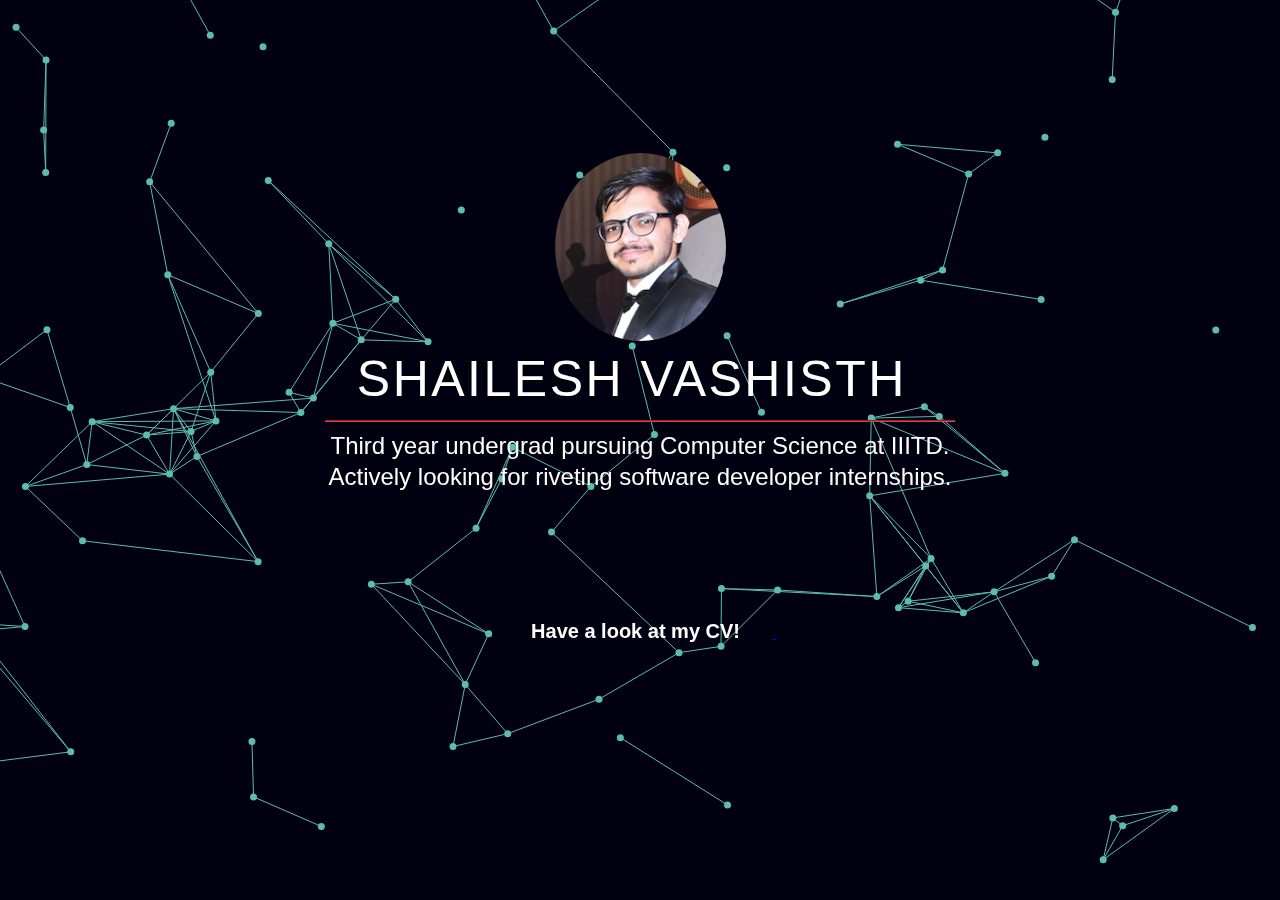
<file: index.html>
<!doctype html>
<html lang="en" class="no-js">
<head>
  <base target="_blank">
  <meta charset="UTF-8" />
  <link rel="shortcut icon" type="image/png" href="assets/favicon.png">
  <meta name="viewport" content="width=device-width, initial-scale=1.0">
  <link rel="stylesheet" href="css/style.css" />
  <link rel="stylesheet" href="https://use.fontawesome.com/releases/v5.2.0/css/all.css" integrity="sha384-hWVjflwFxL6sNzntih27bfxkr27PmbbK/iSvJ+a4+0owXq79v+lsFkW54bOGbiDQ" crossorigin="anonymous" type="text/css">
  <!-- <script type='text/javascript' src='js/jquery-1.11.1.min.js'></script> -->
  <script type="text/javascript" src="js/jquery.particleground.js"></script>
    <script src="https://ajax.googleapis.com/ajax/libs/jquery/3.5.1/jquery.min.js"></script>
  <script src="https://maxcdn.bootstrapcdn.com/bootstrap/3.4.1/js/bootstrap.min.js"></script>
  <!-- <link rel="stylesheet" href="https://www.w3schools.com/w3css/4/w3.css"> -->
  <script type="text/javascript" src="js/demo.js"></script>
  <title>Shailesh Vashisth - Portfolio</title>
</head>


<body>

<div id="particles">
  <div id="intro" >

    <img src="images/profile.png" id="profile-image" style="border-radius: 50%">
      <h2 style="font-family: 'Syncopate', sans-serif; font-weight: 10;">Shailesh Vashisth&nbsp</h2>
        <hr style="width: 50%; background-color: #E83951; border-color: #E83951;">
        <p>
          Third year undergrad pursuing Computer Science at IIITD.  <br> Actively looking for riveting software developer internships.
        </p>
    <a href="https://www.linkedin.com/in/shailesh-vashisth-2350a419b/" style="color: white;"><i class="fab fa-linkedin" style="font-size: 2em;"></i></a>
    &nbsp
    <!-- <a href="https://www.facebook.com/#/" style="color: white;"><i class="fab fa-facebook" style="font-size: 2em;"></i></a>
    &nbsp -->
    <a href="https://github.com/vashisthshailesh" style="color: white;"><i class="fab fa-github" style="font-size: 2em;"></i></a>
    &nbsp

    <br><br><br>

    <a href="./cv.html" target="_self">
    <button class="button">Have a look at my CV!</button>
    </a>
    &nbsp

    <!-- <div id = "resume">
      <iframe src="./SHAILESH_VASHISTH_CV.pdf" width="60%" height="500px" style="margin-top: 500px"></iframe>
    </div> -->
    
  </div>

 
</div>


</body>
</html>
</file>
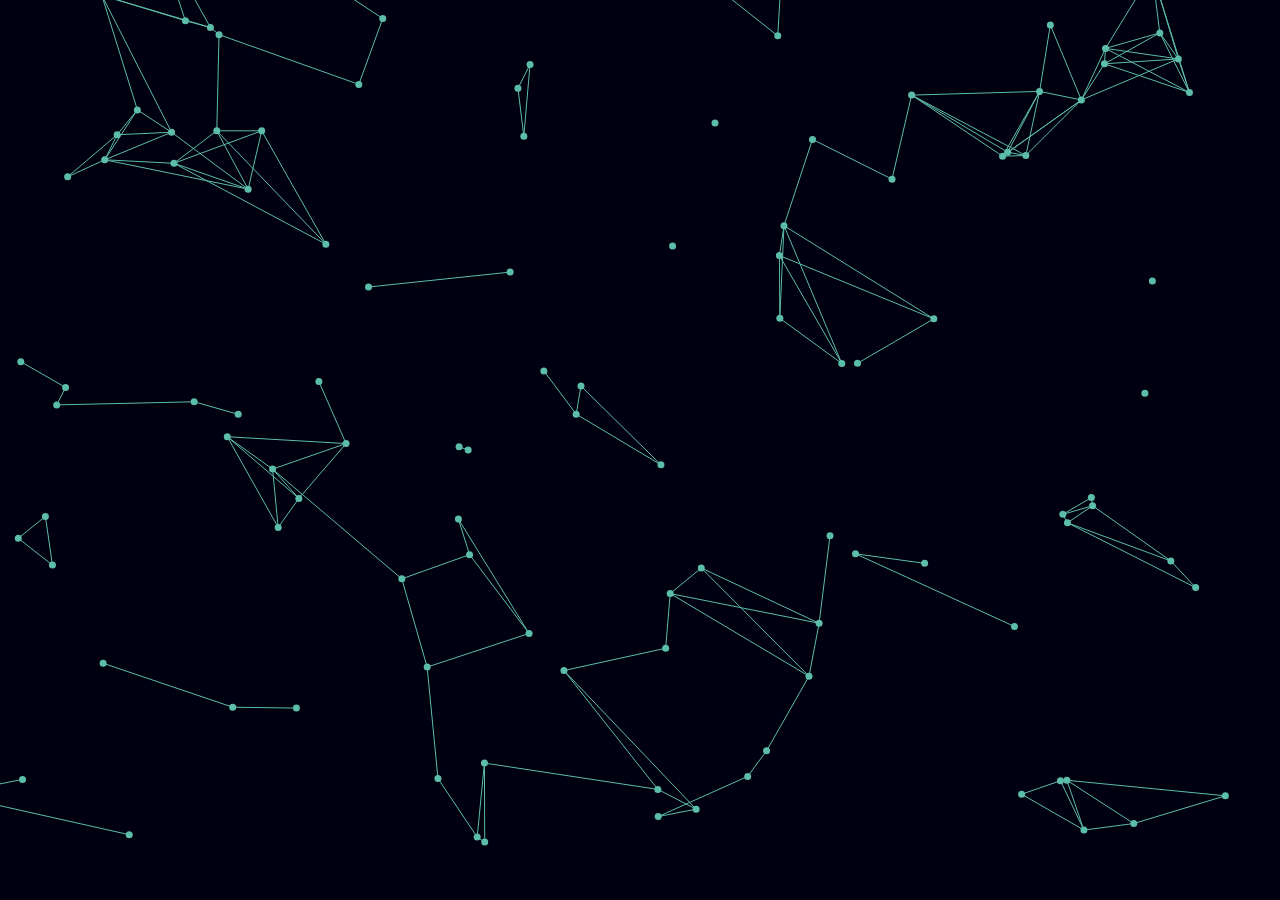
<file: cv.html>
<!doctype html>
<html lang="en" class="no-js">
<head>
  <base target="_blank">
  <meta charset="UTF-8" />
  <link rel="shortcut icon" type="image/png" href="assets/favicon.png">
  <meta name="viewport" content="width=device-width, initial-scale=1.0">
  <link rel="stylesheet" href="css/style.css" />
  <link rel="stylesheet" href="https://use.fontawesome.com/releases/v5.2.0/css/all.css" integrity="sha384-hWVjflwFxL6sNzntih27bfxkr27PmbbK/iSvJ+a4+0owXq79v+lsFkW54bOGbiDQ" crossorigin="anonymous" type="text/css">
  <!-- <script type='text/javascript' src='js/jquery-1.11.1.min.js'></script> -->
  <script type="text/javascript" src="js/jquery.particleground.js"></script>
    <script src="https://ajax.googleapis.com/ajax/libs/jquery/3.5.1/jquery.min.js"></script>
  <script src="https://maxcdn.bootstrapcdn.com/bootstrap/3.4.1/js/bootstrap.min.js"></script>
  <!-- <link rel="stylesheet" href="https://www.w3schools.com/w3css/4/w3.css"> -->
  <script type="text/javascript" src="js/demo.js"></script>
  <title> Portfolio | CV</title>
</head>


<body>

<div id="particles">
  <div id="intro" >

    
    <div id = "resume">
      <iframe src="./SHAILESH_VASHISTH_CV.pdf" width="80%" height="600px" style="margin-top: 150px"></iframe>
    </div>
    
  </div>

 
</div>


</body>
</html>
</file>
<file: css/style.css>
html, body, div, span, applet, object, iframe,
h1, h2, h3, h4, h5, h6, p, blockquote, pre,
a, abbr, acronym, address, big, cite, code,
del, dfn, em, img, ins, kbd, q, s, samp,
small, strike, strong, sub, sup, tt, var,
b, u, i, center,
dl, dt, dd, ol, ul, li,
fieldset, form, label, legend,
table, caption, tbody, tfoot, thead, tr, th, td,
article, aside, canvas, details, embed,
figure, figcaption, footer, header, hgroup,
menu, nav, output, ruby, section, summary,
time, mark, audio, video {
  margin: 0;
  padding: 0;
  border: 0;
  font-size: 100%;
  font: inherit;
  vertical-align: baseline;
}
article, aside, details, figcaption, figure,
footer, header, hgroup, menu, nav, section {
  display: block;
}
body {
  line-height: 1;
}
ol, ul {
  list-style: none;
}
blockquote, q {
  quotes: none;
}
blockquote:before, blockquote:after,
q:before, q:after {
  content: '';
  content: none;
}
table {
  border-collapse: collapse;
  border-spacing: 0;
}

/* particleground demo */

* {
  -webkit-box-sizing: border-box;
     -moz-box-sizing: border-box;
          box-sizing: border-box;
}

html, body {
  width: 100%;
  height: 100%;
  overflow: hidden;
}

body {
  background: #000010;
  font-family: 'Montserrat', sans-serif;
  color: #fff;
  line-height: 1.3;
  -webkit-font-smoothing: antialiased;
}

#particles {
  width: 100%;
  height: 100%;
  overflow: hidden;
}

#intro {
  position: absolute;
  left: 0;
  top: 50%;
  padding: 0 10px;
  width: 100%;
  text-align: center;
}
h2 {
  text-transform: uppercase;
  font-size: 50px;
  font-weight: 120;
  color: #ffffff;
  letter-spacing: 0.05em;
}
h1::after {
  content: '';
  width: 80px;
  display: block;
  background: #fff;
  height: 10px;
  margin: 30px auto;
  line-height: 1.1;
}
p {
  margin: 0 0 30px 0;
  font-size: 24px;
  font-family: 'Roboto', sans-serif;
}

@media only screen and (max-width: 1000px) {
  h1 {
    font-size: 15px;
  }
}

@media only screen and (max-width: 100px) {
  h1 {
    font-size: 15px;
  }
  h1::after {
    height: 8px;
  }
}

@media only screen and (max-width: 100px) {
  #intro {
    padding: 0 10px;
  }
  h1 {
    font-size: 15px;
  }
  h1::after {
    height: 6px;
  }
  p {
    font-size: 18px;
  }
  .btn {
    font-size: 16px;
  }
}

@media only screen and (max-width: 100px) {
  h1 {
    font-size: 15px;
  }
  h1::after {
    height: 4px;
  }
}

.button {
  background-color: transparent; 
  border: none;
  color: white;
  padding: 15px 32px;
  text-align: center;
  text-decoration: none;
  display: inline-block;
  font-size: 16px;
  transition-duration: 0.4s;
  font-weight: 900;
  font-size: 20px;
}

.button:hover{
  background-color: teal;
}
</file>
